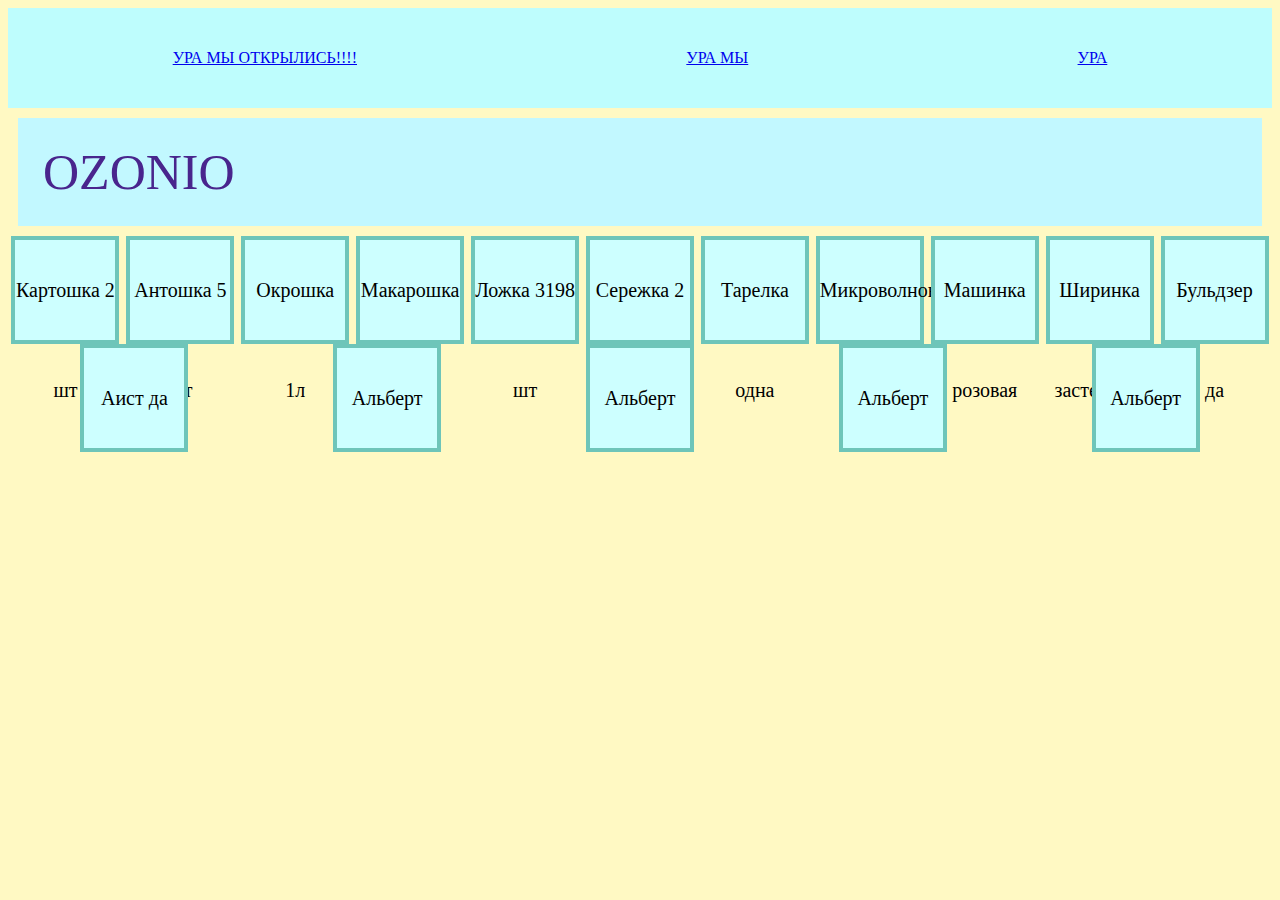
<file: index111.html>
<!DOCTYPE html>
<html lang="en">

<head>
    <meta charset=" UTF-8">
    <meta name="viewport" content="width=device-width, initial-scale=1.0">
    <link="stylesheet" href="./statics/style.css">
        <title>Ozonio</title>
</head>

<body>
    <style>
        body {
            background-color: rgb(255, 249, 195);
        }

        p {
            background-color: rgb(194, 248, 255);
            box-sizing: border-box;
            padding: 25px;
            font-size: 50px;
            margin: 10px;
            color: rgb(73, 37, 141)
        }

        #parent {
            display: flex;
            justify-content: space-around;
            flex-wrap: wrap;
            gap: 2;
        }

        .box {
            width: 100px;
            height: 100px;
            border: 4px solid rgb(110, 197, 185);
            background-color: rgb(205, 255, 255);
            font-size: 20px;
            justify-content: space-around;
            text-align: center;
            line-height: 100px;
        }

        .links {
            height: 100px;
            display: flex;
            justify-content: space-around;
            align-items: center;
            flex-wrap: wrap;
            background-color: rgb(190, 253, 253);
        }
    </style>
    <header>
        <nav class="links">
            <a href="./ozon.html">УРА МЫ ОТКРЫЛИСЬ!!!!</a>
            <a href="./ozon.html">УРА МЫ</a>
            <a href="./skebob.html">УРА </a>
        </nav>

        <p>OZONIO</p>
    </header>


    <nav>
        <div id="parent">
            <div class="box">Картошка 2 шт</div>
            <div class="box">Антошка 5 шт</div>
            <div class="box">Окрошка 1л</div>
            <div class="box">Макарошка 2 шт</div>
            <div class="box">Ложка 3198 шт</div>
            <div class="box">Сережка 2 шт</div>
            <div class="box">Тарелка одна</div>
            <div class="box">Микроволновка 1 шт</div>
            <div class="box">Машинка розовая</div>
            <div class="box">Ширинка застегнута</div>
            <div class="box">Бульдзер да</div>
            <div class="box">Аист да</div>
            <div class="box">Альберт</div>
            <div class="box">Альберт</div>
            <div class="box">Альберт</div>
            <div class="box">Альберт</div>
        </div>
    </nav>

</body>

</html>
</file>
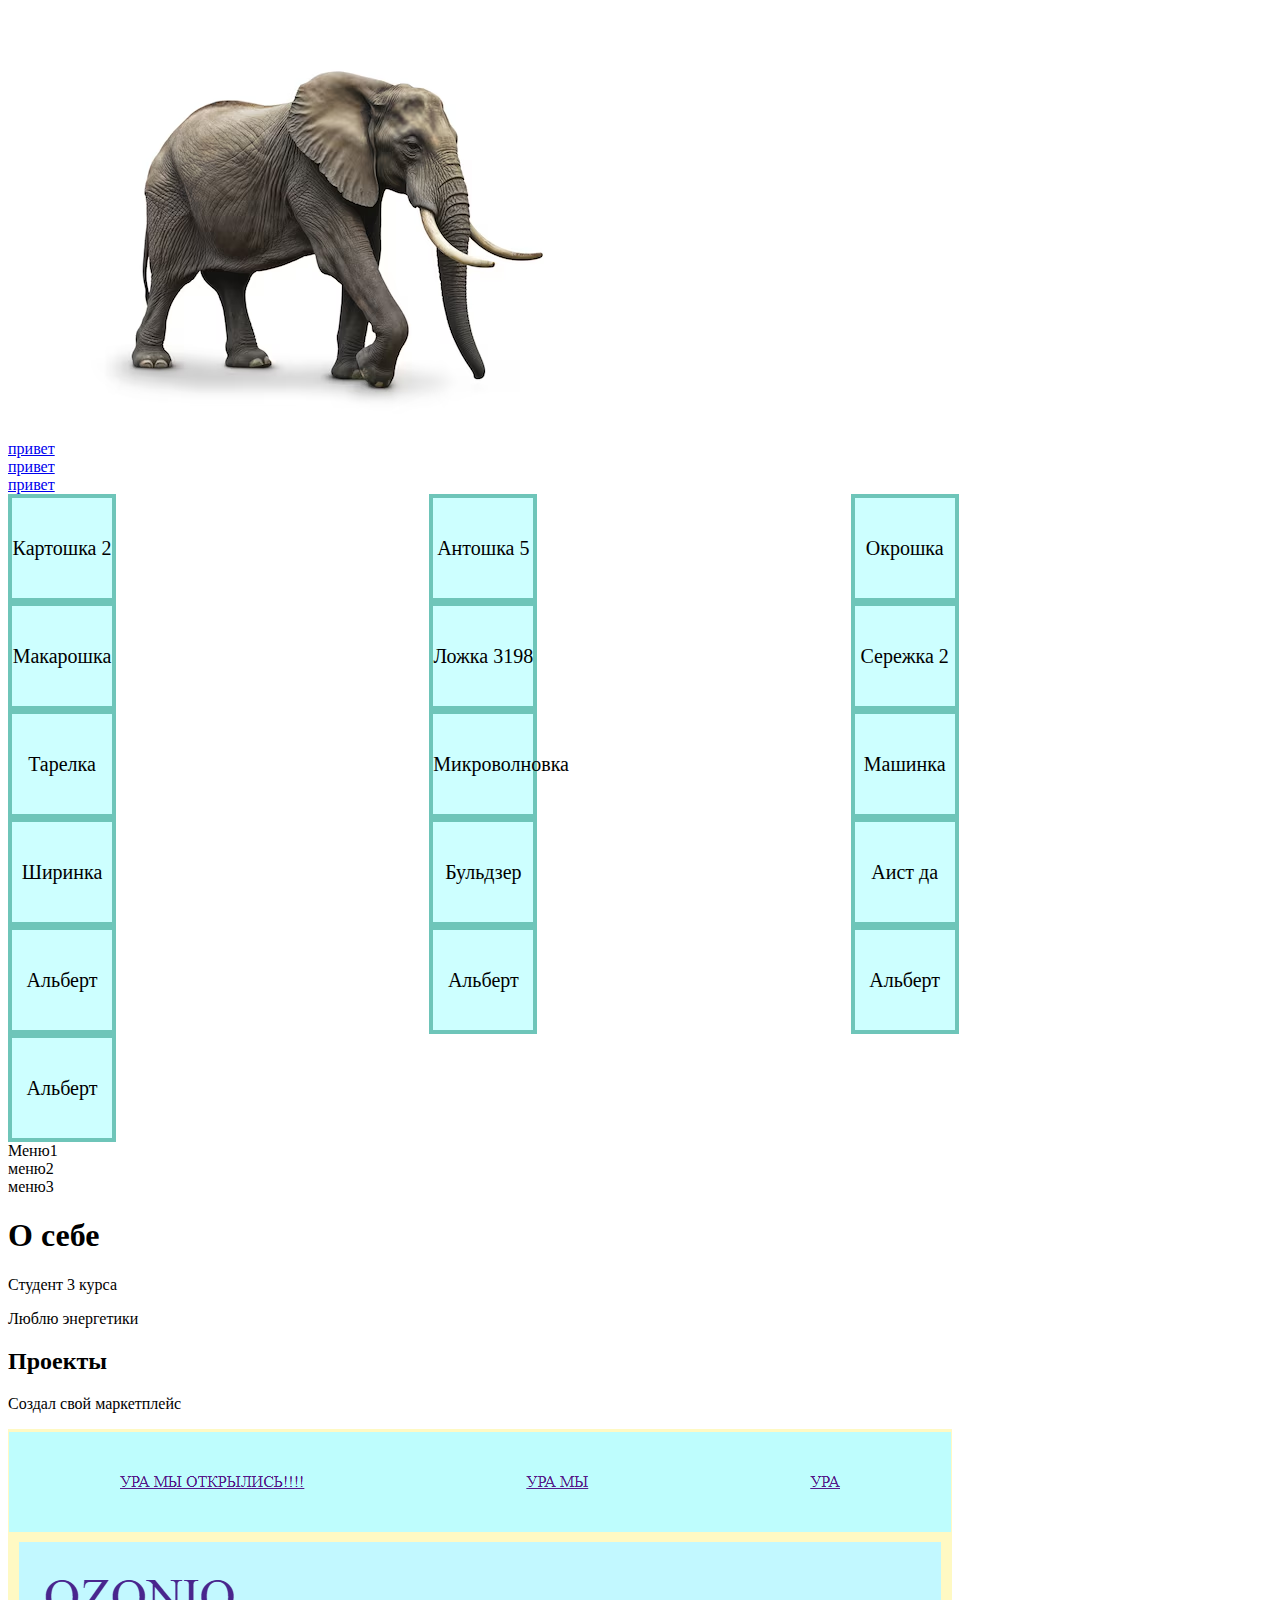
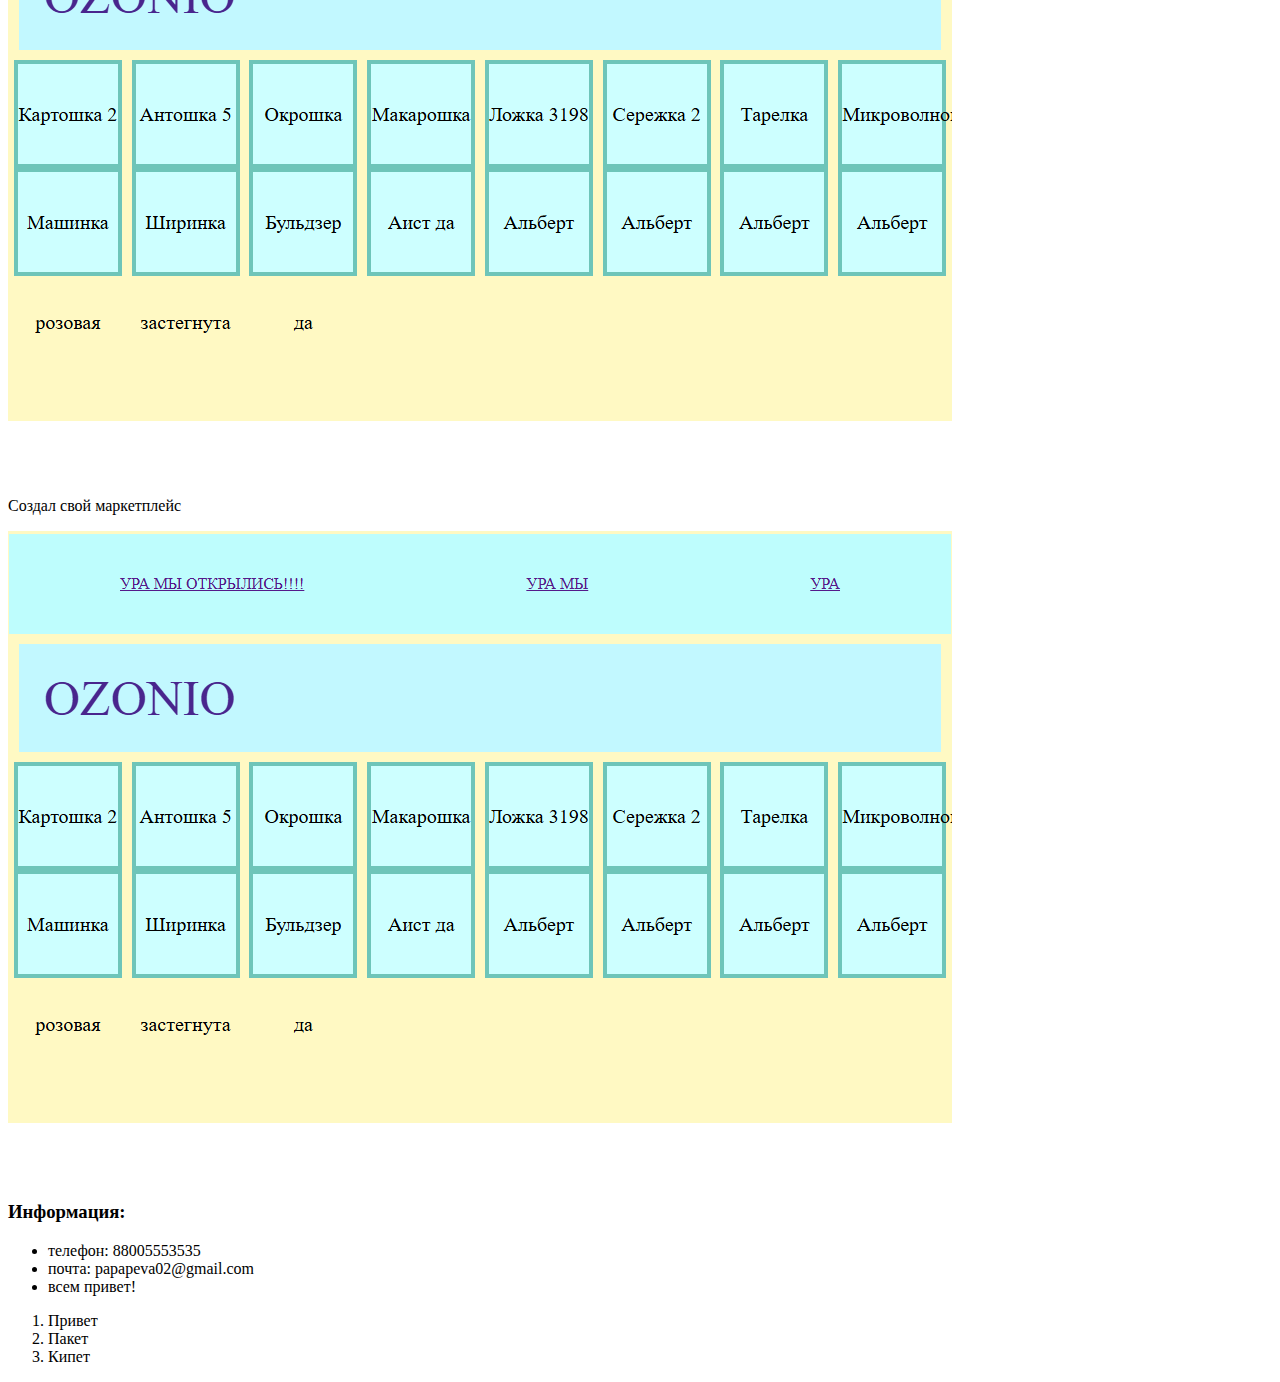
<file: index11111.html>
<!DOCTYPE html>
<html lang="en">

<head>
    <style>
        @media (max-width: 600px) {
            body {

                grid-template-columns: 1fr;
            }
        }

        #parent {
            display: grid;
            grid-template-columns: repeat(3, 1fr);
            justify-content: space-around;
            flex-wrap: wrap;
        }

        .box {
            width: 100px;
            height: 100px;
            border: 4px solid rgb(110, 197, 185);
            background-color: rgb(205, 255, 255);
            font-size: 20px;
            justify-content: space-around;
            text-align: center;
            line-height: 100px;
        }

        #ninja {
            grid-template-columns: 200px 1fr
        }
    </style>
    <meta charset="UTF-8">
    <meta name="viewport" content="width=device-width, initial-scale=1.0">
    <title>Партфолио - Шульга Никита</title>
</head>

<body>
    <header>
        <img src=".\1.avif" alt="Slon">
        <nav class="Pepa">
            <div><a href="./index111.html">привет</a></div>
            <div><a href="./ozon.html">привет</a></div>
            <div><a href="./skebob.html">привет</a></div>
        </nav>
        <nav>
            <div id="parent">
                <div class="box">Картошка 2 шт</div>
                <div class="box">Антошка 5 шт</div>
                <div class="box">Окрошка 1л</div>
                <div class="box">Макарошка 2 шт</div>
                <div class="box">Ложка 3198 шт</div>
                <div class="box">Сережка 2 шт</div>
                <div class="box">Тарелка одна</div>
                <div class="box">Микроволновка 1 шт</div>
                <div class="box">Машинка розовая</div>
                <div class="box">Ширинка застегнута</div>
                <div class="box">Бульдзер да</div>
                <div class="box">Аист да</div>
                <div class="box">Альберт</div>
                <div class="box">Альберт</div>
                <div class="box">Альберт</div>
                <div class="box">Альберт</div>
            </div>
        </nav>
    </header>
    <div id="ninja">
        <div>Меню1</div>
        <div>меню2</div>
        <div>меню3</div>
    </div>
    <main>
        <section>
            <h1> О себе</h1>
            <p>Студент 3 курса</p>
            <p>Люблю энергетики</p>
        </section>
        <section>
            <h2>Проекты</h2>
            <article>
                <p>Создал свой маркетплейс</p>
                <img src=".\Безымянный.png" alt="Slon">
            </article>
            <article>
                <p>Создал свой маркетплейс</p>
                <img src=".\Безымянный.png" alt="Slon">
            </article>
        </section>
    </main>
    <footer>
        <h3>
            Информация:
        </h3>
        <ul id="ninja">
            <li>
                телефон: 88005553535
            </li>
            <li>
                почта: papapeva02@gmail.com
            </li>
            <li>
                всем привет!
            </li>
        </ul>
        <ol>
            <li>Привет</li>
            <li>Пакет</li>
            <li>Кипет</li>
        </ol>
    </footer>
</body>

</html>
</file>
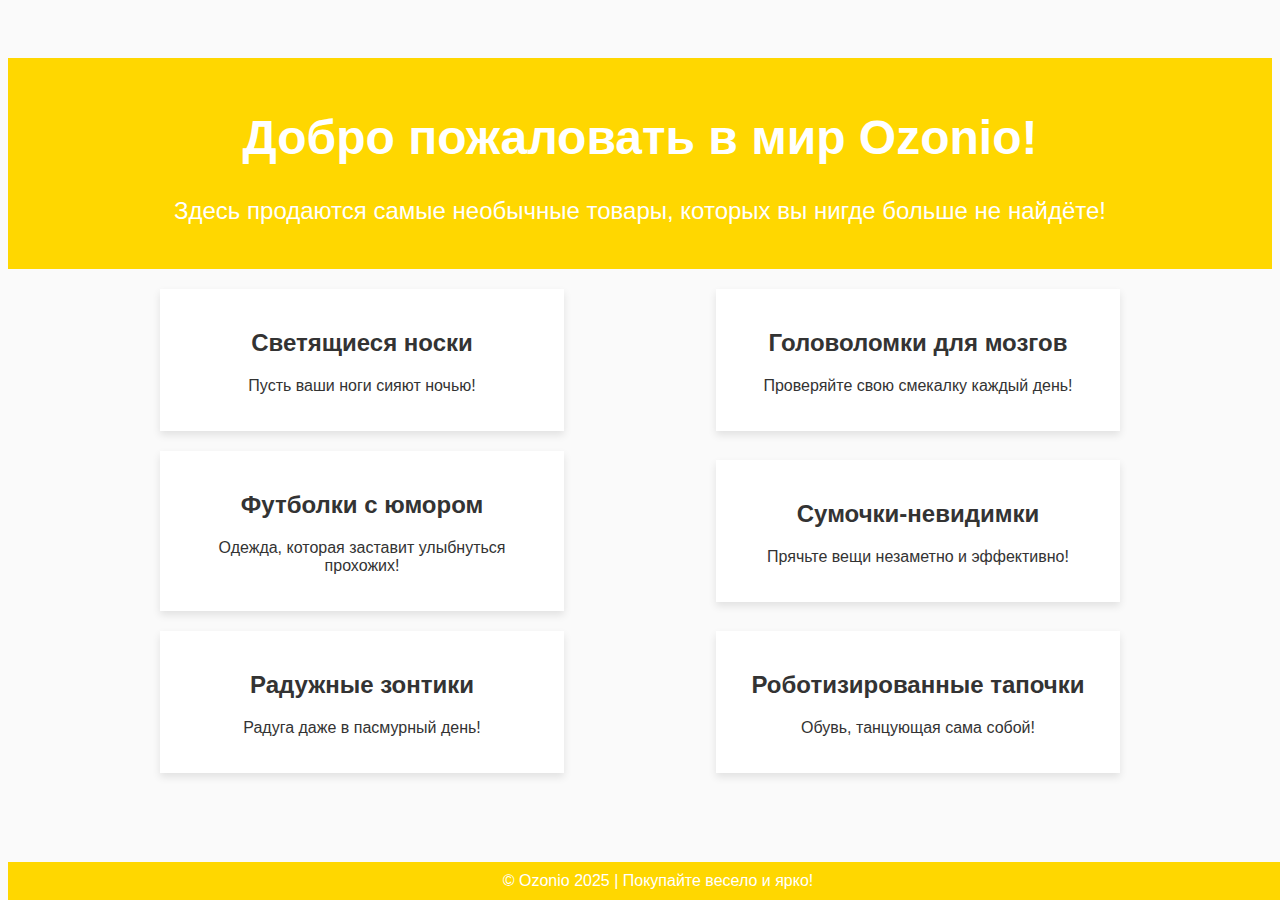
<file: skebob.html>
<!DOCTYPE html>
<html lang="ru">

<head>
    <meta charset="UTF-8">
    <meta name="viewport" content="width=device-width, initial-scale=1.0">
    <title>Ozonio — Вебмаркет необычных товаров!</title>
    <style>
        body {
            font-family: 'Arial', sans-serif;
            background-color: #fafafa;
            color: #333;
            text-align: center;
            padding-top: 50px;
        }

        header {
            background-color: #ffd700;
            color: white;
            padding: 20px;
            font-size: 24px;
        }

        main {
            display: flex;
            justify-content: space-evenly;
            align-items: center;
            flex-wrap: wrap;
            gap: 20px;
            padding: 20px;
        }

        article {
            box-shadow: 0 4px 8px rgba(0, 0, 0, .1);
            padding: 20px;
            width: calc(33% - 40px);
            /* Для трех колонок */
            min-width: 250px;
            background-color: white;
            transition: transform .3s ease-in-out;
        }

        article:hover {
            transform: scale(1.05);
        }

        footer {
            background-color: #ffd700;
            color: white;
            padding: 10px;
            position: fixed;
            bottom: 0;
            width: 100%;
            text-align: center;
        }
    </style>
</head>

<body>

    <header>
        <h1>Добро пожаловать в мир Ozonio!</h1>
        <p>Здесь продаются самые необычные товары, которых вы нигде больше не найдёте!</p>
    </header>

    <main>
        <article>
            <h2>Светящиеся носки</h2>
            <p>Пусть ваши ноги сияют ночью!</p>
        </article>
        <article>
            <h2>Головоломки для мозгов</h2>
            <p>Проверяйте свою смекалку каждый день!</p>
        </article>
        <article>
            <h2>Футболки с юмором</h2>
            <p>Одежда, которая заставит улыбнуться прохожих!</p>
        </article>
        <article>
            <h2>Сумочки-невидимки</h2>
            <p>Прячьте вещи незаметно и эффективно!</p>
        </article>
        <article>
            <h2>Радужные зонтики</h2>
            <p>Радуга даже в пасмурный день!</p>
        </article>
        <article>
            <h2>Роботизированные тапочки</h2>
            <p>Обувь, танцующая сама собой!</p>
        </article>
    </main>

    <footer>
        © Ozonio 2025 | Покупайте весело и ярко!
    </footer>

</body>

</html>
</file>
<file: statics/style.css>
main {
    padding: 10px 0;
    width: 1024px;
    margin: 0 auto;
}

#cart-container {
    float: right;
    width: 210px;
    position: relative;
}

#itemCount {
    position: absolute;
    display: none;
    top: -10px;
    left: -10px;
    width: 20px;
    height: 20px;
    border-radius: 50%;
    background: red;
    color: white;
    text-align: center;
}

nav {
    margin-bottom: 30px;

    nav ul {
        list-style: none;
        overflow: auto;
        width: 100%;
        background: #444444;
    }

    nav ul li {
        float: left;
        padding: 5px 20px;
    }

    nav ul li a {
        color: #fff;
        text-decoration: none;
    }

    nav ul li:hover {
        color: #444444;
        background: #cccccc;
    }

    nav ul li:hover a {
        color: #444444;
    }

    img {
        width: 100%;
    }

    .item {
        width: 31%;
        float: left;
        margin: 1%;
    }

    .itemText p {
        margin-bottom: 20px;
    }

    .price-container {
        margin-top: 20px;
    }

    i:hover {
        cursor: pointer;
    }

    #shoppingCart {
        top: 0;
        left: 0;
        height: 100%;
        width: 100%;
        display: none;
        position: absolute;
        z-index: 9999;
        background: rgba(0, 0, 0, 0.6);
    }

    #cartItemsContainer {
        position: relative;
        width: 600px;
        left: 50%;
        top: 150px;
        margin-left: -300px;
        padding: 40px;
        box-shadow: 0 0 10px black;
        background: #e9e9e9;
        overflow: auto;
    }

    #cartItemsContainer i {
        position: absolute;
        top: 20px;
        right: 20px;
    }

    #cartItemsContainer .itemDetails {
        overflow: auto;
        width: 100%;
        margin-bottom: 40px;
    }

    #emptyCart {
        display: none;
    }

    #cartItemsContainer .itemImage {
        float: left;
        width: 260px;
        padding: 0 40px;
    }

    #cartItemsContainer .itemText {
        float: right;
        width: 260px;
        padding: 0 40px;
    }

    #cartItemsContainer .itemText .price-container {
        margin-top: 0;
    }

    .removeItem {
        margin-left: 40px;
    }

    .col-sm-4 {
        margin-bottom: 15px;
    }
</file>
